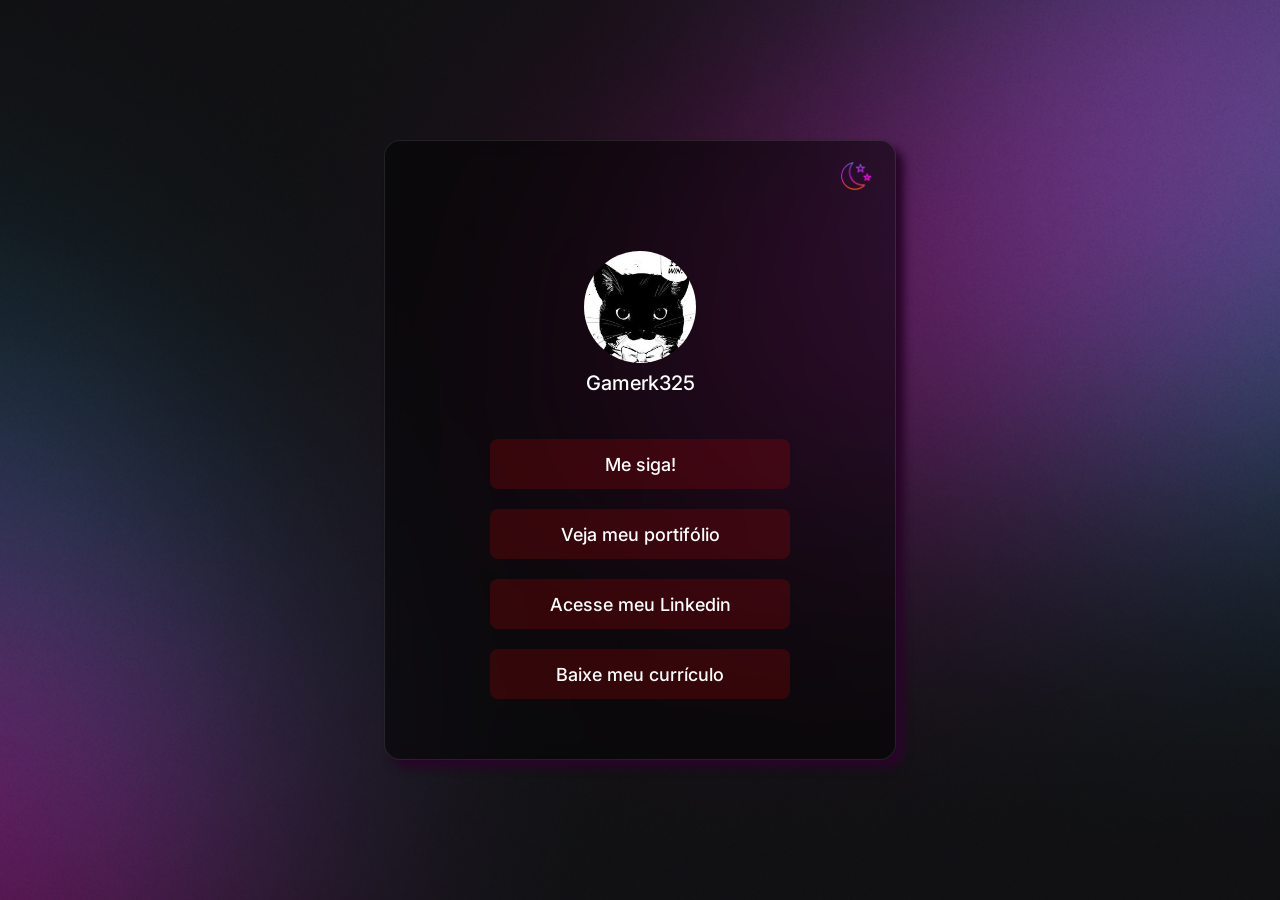
<file: index.html>
<!doctype html>
<html lang="pt-br">
  <head>
    <link rel="preconnect" href="https://fonts.googleapis.com" />
    <link rel="preconnect" href="https://fonts.gstatic.com" crossorigin />
    <link
      href="https://fonts.googleapis.com/css2?family=Inter:ital,opsz,wght@0,14..32,100..900;1,14..32,100..900&display=swap"
      rel="stylesheet"
    />
    <meta charset="UTF-8" />
    <meta name="viewport" content="width=device-width, initial-scale=1.0" />
    <link rel="stylesheet" href="style.css" />
    <title>DevLinks</title>
  </head>
  <body>
    
    <div id="container">

      <a id="botao-tema" href="index2.html"></a>

      <br><br> <br>
      <div id="profile">
        <img  id="imagem-maxwellcat" src="assets/avatar.jpg">
        </div>
        <p id="texto-perfil">Gamerk325</p>
      <br>
     
      <ul>
        <div class="links">
            <a class="links" href="https://github.com/CarlosEduardo568" target="_blank">Me siga!</a>
        </div>
 <br>
          <div class="links">

            <a class="links" href="https://github.com/CarlosEduardo568?tab=repositories" target="_blank">Veja meu portifólio</a>
          </div>

<br>
         <div class="links">
          <a class="links" https://br.linkedin.com/" target="_blank">Acesse meu Linkedin</a>
         </div>

        <br>
        <div class="links">
          <a class="links" download="Curriculo_Adriel">Baixe meu currículo</a>
        </div>

      </ul>

      <br><br> <br>
    </div>
  </body>
</html>
</file>
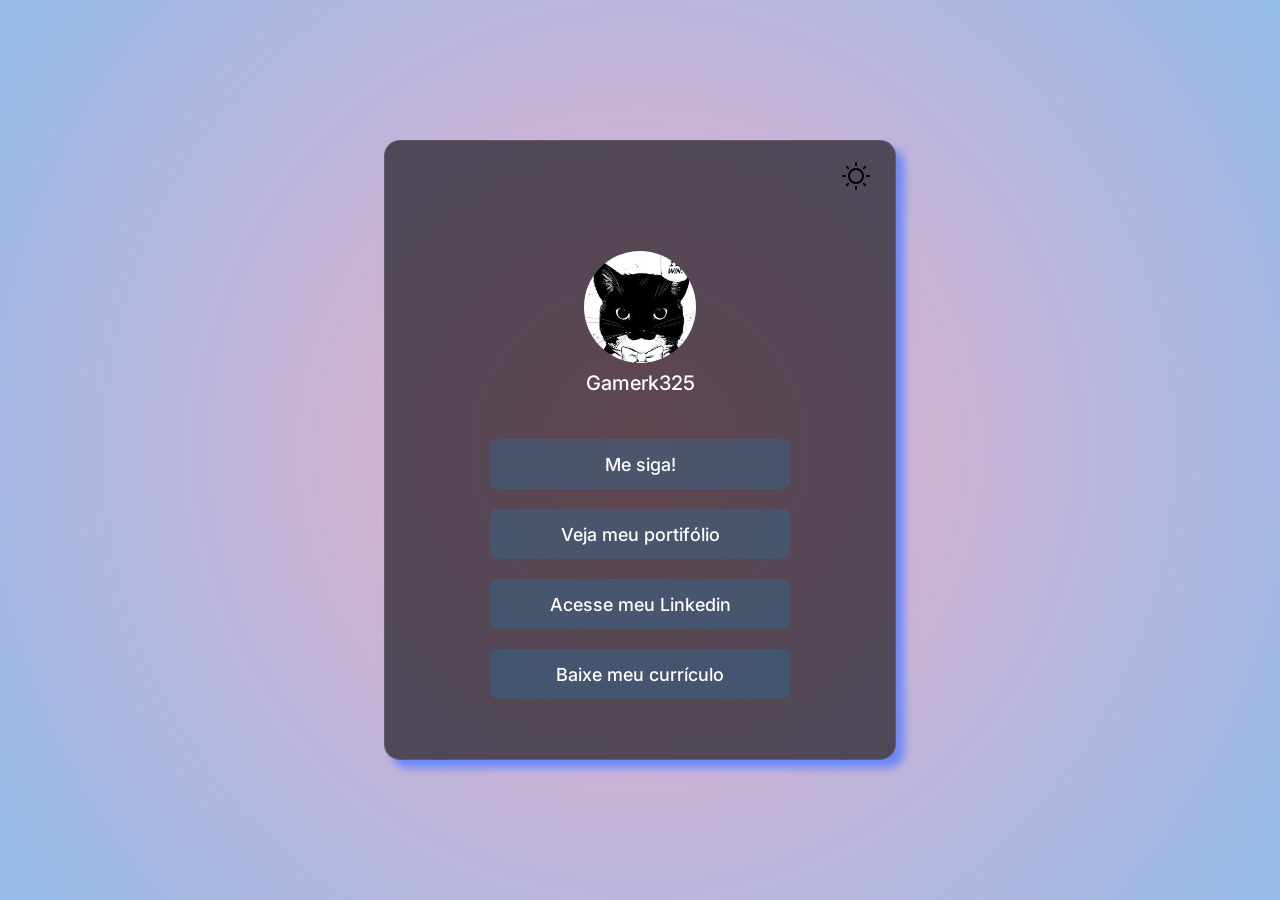
<file: index2.html>
<!doctype html>
<html lang="pt-br">
  <head>
    <link rel="preconnect" href="https://fonts.googleapis.com" />
    <link rel="preconnect" href="https://fonts.gstatic.com" crossorigin />
    <link
      href="https://fonts.googleapis.com/css2?family=Inter:ital,opsz,wght@0,14..32,100..900;1,14..32,100..900&display=swap"
      rel="stylesheet"
    />
    <meta charset="UTF-8" />
    <meta name="viewport" content="width=device-width, initial-scale=1.0" />
    <link rel="stylesheet" href="style.css">
    <title>DevLinks</title>
  </head>
  <body>

    <style>
      /* Configurações Gerais */

      body {
        background: #EEAECA;
        background: radial-gradient(circle, rgba(238, 174, 202, 1) 0%, rgba(148, 187, 233, 1) 100%);

        font-family: 'Inter', sans-serif; /* Usando a fonte que você importou */
        display: flex;
        justify-content: center;
        align-items: center;
        min-height: 100vh; 
      }

      @media (max-width: 768px){
        body{
          background: #EEAECA;
        background: radial-gradient(circle, rgba(238, 174, 202, 1) 0%, rgba(148, 187, 233, 1) 100%);
        }

      }

      #container {
        background: rgba(0, 0, 0, 0.6);
        border: 1px solid rgba(255, 255, 255, 0.1);
        backdrop-filter: blur(8px);

        border-radius: 16px;
        width: 40%;
        max-width: 588px;
        margin: 50px auto;
        padding: 0 24px;
        text-align: center;

        box-shadow: 8px 8px 9px rgb(105, 136, 250);
      }

      /* medidas para mobile*/
      @media (max-width: 768px){
        #container{
          display: flex;
          flex-direction: column;
          width: 60%;
          padding: 15px;
        }
        }

        .links {
          display: flex;
          align-items: center;
          justify-content: center;
          
          background:  rgba(0, 139, 209, 0.1);
          color: white;
          text-decoration: none; /* Remove o sublinhado do link */
          
          width: 100%;
          max-width: 300px;
          height: 50px;
          margin: 0 auto;
          
          border-radius: 8px;
          font-size: 18px;
          font-weight: 500;
          transition: background 0.2s;
        }

        .links:hover {
          background: #003047; /* Efeito de cor ao passar o mouse */

          display: flex;
          align-items: center;
          justify-content: center;

          width: 100%;
          max-width: 300px;
          height: 50px;
          margin: 0 auto;

          border-radius: 8px;
          font-size: 18px;
          font-weight: 500;
          transition: 0.5s ease;
          transform:scale(1.05);
        }

        #botao-tema{
          background-image: url(./assets/sun.svg);

          width: 30px;
          height: 30px; 

          background-size: cover;
          background-position: center;

          border-radius: 30px;
          border: none;
          cursor: pointer;

          display: block;
          margin-top: 20px;
          margin-right: 0;
          margin-left: auto;
        }

        #botao-tema:hover{
            transform:scale(1.05);
            opacity: 0.9;
          
        }

        #texto-perfil:hover{
          background: #fc0015;
          background: linear-gradient(90deg, rgba(252, 0, 21, 1) 0%, rgba(68, 0, 255, 1) 53%, rgba(0, 140, 247, 1) 100%);

          -webkit-background-clip: text;
          background-clip: text;
          -webkit-text-fill-color: transparent;

          font-size: 20px;
          font-weight: 500;
          margin-top: 8px;
          margin-bottom: 24px;
          transition: 0.7s ease;
          transform: scale(1.1);

        }
    </style>
    
    <div id="container">

      <a id="botao-tema" href="index.html"></a>

      <br><br> <br>
      <div id="profile">
        <img  id="imagem-maxwellcat" src="assets/avatar.jpg">
        </div>
        <p id="texto-perfil">Gamerk325</p>
      <br>
     
      <ul>
        <div class="links">
            <a class="links" href="https://github.com/CarlosEduardo568" target="_blank">Me siga!</a>
        </div>
 <br>
          <div class="links">

            <a class="links" href="https://github.com/CarlosEduardo568?tab=repositories" target="_blank">Veja meu portifólio</a>
          </div>

<br>
         <div class="links">
          <a class="links" href="https://br.linkedin.com/" target="_blank">Acesse meu Linkedin</a>
         </div>

        <br>
        <div class="links">
          <a class="links" download="Curriculo_Adriel">Baixe meu currículo</a>
        </div>

      </ul>

      <br><br> <br>
    </div>
  </body>
</html>
</file>
<file: style.css>
/* Configurações Gerais */
* {
  margin: 0;
  padding: 0;
  box-sizing: border-box;
}

body {
  background  :url(./assets/bg-desktop.jpg);
  background-repeat: no-repeat;
  background-size: cover;
  background-position: center center;
  background-attachment: fixed;

  font-family: 'Inter', sans-serif; /* Usando a fonte que você importou */
  display: flex;
  justify-content: center;
  align-items: center;
  min-height: 100vh; 
}

@media (max-width: 768px){
  body{
    background-image: url(./assets/bg-mobile.jpg);
    background-repeat: no-repeat;
    background-size: cover;
    background-position: center center;
    background-attachment: fixed;

    min-height: 100vh;
  }

}

#container {
  background: rgba(0, 0, 0, 0.5);
  border: 1px solid rgba(255, 255, 255, 0.1);
  backdrop-filter: blur(8px);

  border-radius: 16px;
  width: 40%;
  max-width: 588px;
  margin: 50px auto;
  padding: 0 24px;
  text-align: center;

  box-shadow: 8px 8px 9px rgb(40, 5, 40);
}

/* medidas para mobile*/
@media (max-width: 768px){
  #container{
    display: flex;
    flex-direction: column;
    width: 60%;
    padding: 15px;
  }
}

/* Foto de Perfil */
#profile {
  width: 112px; /* Reduzi um pouco o tamanho para ficar mais harmônico */
  height: 112px;
  background: darkslateblue;
  border-radius: 50%;
  margin: 0 auto;
  overflow: hidden; /* Garante que a foto não saia do círculo */
  display: flex;
  justify-content: center;
  align-items: center;
}

#imagem-maxwellcat {
  height: 100%;
  width: 100%;
  object-fit: cover; /* Faz a imagem preencher o círculo sem distorcer */
}

#imagem-maxwellcat:hover {
  background-image: url(./assets/avatar.jpg);
  height: 150px;
  width: 150px;
  object-fit: cover; /* Faz a imagem preencher o círculo sem distorcer */
  transition: 0.6s ease;
  transform: rotate(360deg);
}

#texto-perfil {
  color: white;
  font-size: 20px;
  font-weight: 500;
  margin-top: 8px;
  margin-bottom: 24px;
}


#texto-perfil:hover {
  background: #833AB4;
  background: linear-gradient(90deg, rgba(131, 58, 180, 1) 0%, rgba(253, 29, 29, 1) 50%, rgba(252, 176, 69, 1) 100%);

  -webkit-background-clip: text;
  background-clip: text;
  -webkit-text-fill-color: transparent;

  font-size: 20px;
  font-weight: 500;
  margin-top: 8px;
  margin-bottom: 24px;
  transition: 0.7s ease;
  transform: scale(1.1);
}


.links {
  display: flex;
  align-items: center;
  justify-content: center;
  
  background:  rgba(209,0,0, 0.1);
  color: white;
  text-decoration: none; /* Remove o sublinhado do link */
  
  width: 100%;
  max-width: 300px;
  height: 50px;
  margin: 0 auto;
  
  border-radius: 8px;
  font-size: 18px;
  font-weight: 500;
  transition: background 0.2s;
}

.links:hover {
  background: #A30000; /* Efeito de cor ao passar o mouse */

  display: flex;
  align-items: center;
  justify-content: center;

  width: 100%;
  max-width: 300px;
  height: 50px;
  margin: 0 auto;

   border-radius: 8px;
  font-size: 18px;
  font-weight: 500;
  transition: 0.5s ease;
  transform:scale(1.05);
}

#botao-tema{
  background-image: url(./assets/lua.png);

  width: 30px;
  height: 30px; 

  background-size: cover;
  background-position: center;

  border-radius: 30px;
  border: none;
  cursor: pointer;

  display: block;
  margin-top: 20px;
  margin-right: 0;
  margin-left: auto;
}

#botao-tema:hover{
    transform:scale(1.05);
    opacity: 0.9;
}
</file>
